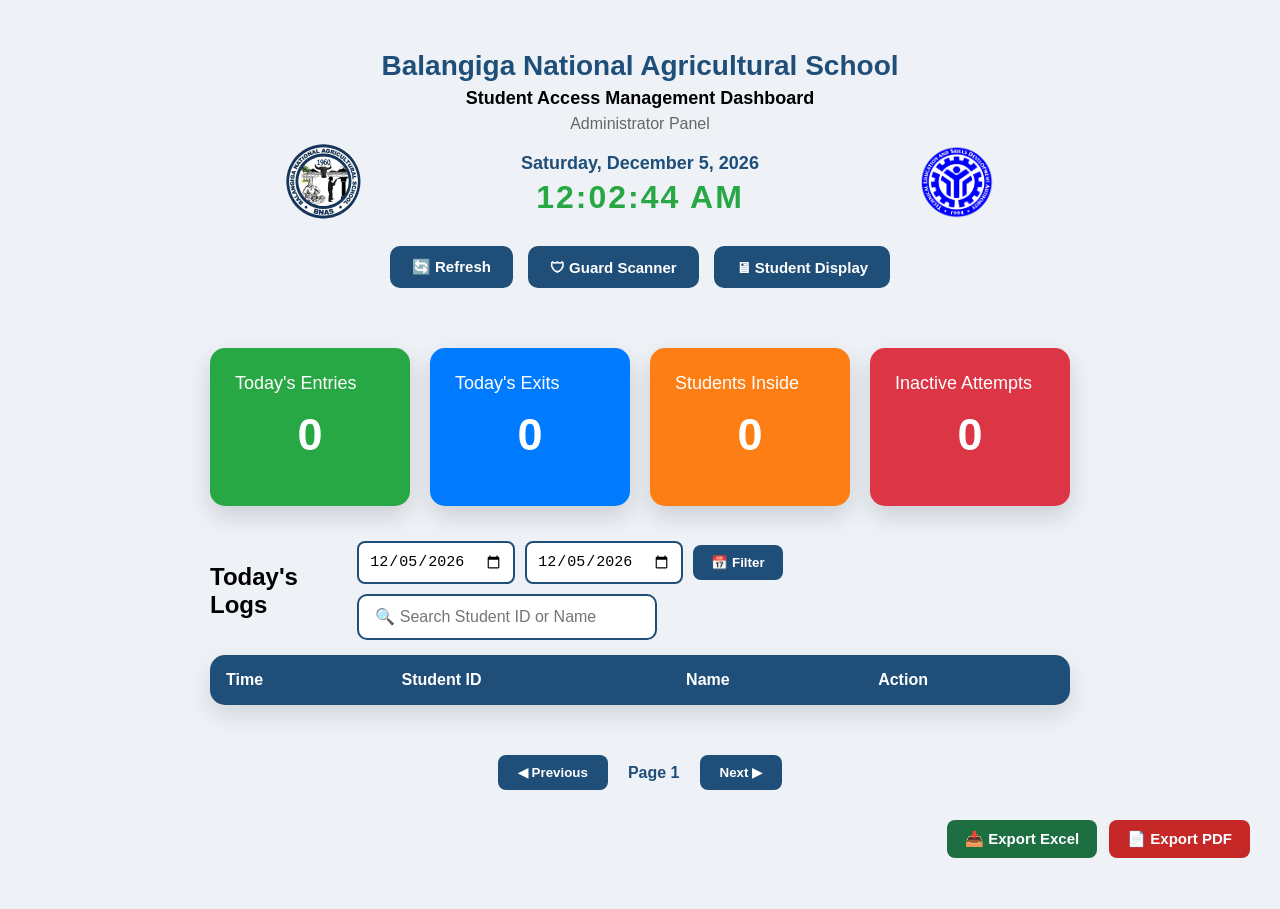
<file: dashboard.html>
<!DOCTYPE html>
<html>

<head>

<meta charset="UTF-8">

<title>BNAS Dashboard</title>

<link rel="stylesheet" href="style.css">

</head>

<body>

<div class="container">

    <div class="header">

        <div class="logos">

            <img src="BNAS Logo.png" class="logo-left">

            <div class="title">

                <h1>Balangiga National Agricultural School</h1>

                <h2>Student Access Management Dashboard</h2>

                <p>Administrator Panel</p>
                
<div id="datetime">

    <div id="currentDate"></div>

    <div id="currentTime"></div>

</div>

<div class="dashboard-buttons">

    <button onclick="loadDashboard()">
        🔄 Refresh
    </button>

    <button id="openGuard">
        🛡 Guard Scanner
    </button>

    <button id="openStudent">
        🖥 Student Display
    </button>

</div>

            </div>

            <img src="TESDA Logo.png" class="logo-right">

        </div>

    </div>

    <div class="dashboard-cards">

        <div class="card">

            <h3>Today's Entries</h3>

            <h1 id="entries">0</h1>

        </div>

        <div class="card">

            <h3>Today's Exits</h3>

            <h1 id="exits">0</h1>

        </div>

        <div class="card">

            <h3>Students Inside</h3>

            <h1 id="inside">0</h1>

        </div>

        <div class="card">

            <h3>Inactive Attempts</h3>

            <h1 id="inactive">0</h1>

        </div>

    </div>

<div class="logs-header">

    <h2>Today's Logs</h2>

    <div class="filters">

        <input
            type="date"
            id="fromDate">

        <input
            type="date"
            id="toDate">

        <button id="filterBtn">
            📅 Filter
        </button>

        <input
            type="text"
            id="searchBox"
            placeholder="🔍 Search Student ID or Name">

    </div>

</div>
    
    <table id="logsTable">

        <thead>

            <tr>

                <th>Time</th>
                <th>Student ID</th>
                <th>Name</th>
                <th>Action</th>

            </tr>

        </thead>

        <tbody>

        </tbody>

    </table>

</div>

<div class="pagination">

    <button id="prevPage">◀ Previous</button>

    <span id="pageNumber">
        Page 1
    </span>

    <button id="nextPage">Next ▶</button>

</div>

<div class="export-tools">

    <button id="exportExcel">
        📥 Export Excel
    </button>

    <button id="exportPDF">
        📄 Export PDF
    </button>

</div>

<!-- Report Modal -->

<div id="reportModal" class="modal">

    ...
</div>

<script src="dashboard.js"></script>

</body>
</html>
</file>
<file: style.css>
body{
    margin:0;
    padding:30px;
    background:#eef2f7;
    font-family:Arial,sans-serif;
}

.container{

    max-width:900px;
    margin:auto;
    padding:20px;

}

h1{

    text-align:center;
    color:#1f4e79;
    margin-bottom:20px;

}

#startCamera{

    display:block;
    margin:auto;
    padding:14px 35px;
    font-size:18px;
    border:none;
    border-radius:10px;
    background:#1f4e79;
    color:white;
    cursor:pointer;

}

#startCamera:hover{

    background:#15395d;

}

#reader{

    width:100%;
    max-width:500px;
    margin:25px auto;
    display:none;

    border-radius:15px;
    overflow:hidden;

    border:5px solid #1f4e79;

    box-shadow:0 8px 25px rgba(0,0,0,.2);

}

#scanner{

    display:block;
    width:100%;
    max-width:500px;

    margin:20px auto;

    padding:15px;

    font-size:18px;

    border-radius:10px;

    border:2px solid #1f4e79;

    box-sizing:border-box;

}

#result{

    margin-top:30px;

}

.waiting{

    background:white;

    padding:40px;

    text-align:center;

    border-radius:15px;

    box-shadow:0 5px 15px rgba(0,0,0,.15);

}

/* =========================
   Header
========================= */

.header{

    text-align:center;

    margin-bottom:35px;

}

.logos{

    display:flex;

    justify-content:center;

    align-items:center;

    gap:20px;

    margin-bottom:30px;

}

.logo-left,
.logo-right{

    width:75px;

    height:75px;

    object-fit:contain;

}

.title{

    text-align:center;

}

.title h1{

    margin:0;

    color:#1f4e79;

    font-size:28px;

}

.title h2{

    margin:6px 0;

    font-size:18px;

}

.title p{

    margin:0;

    color:#666;

}

*{
    box-sizing:border-box;
}

.dashboard-buttons{

    display:flex;

    justify-content:center;

    gap:15px;

    margin-top:20px;

    margin-bottom:25px;

}

.dashboard-buttons button{

    background:#1f4e79;

    color:white;

    border:none;

    padding:12px 22px;

    border-radius:10px;

    cursor:pointer;

    font-size:15px;

    font-weight:bold;

    transition:.25s;

}

.dashboard-buttons button:hover{

    background:#15395d;

    transform:translateY(-2px);

}

/* =========================
   Top Buttons
========================= */

.top-buttons{

    display:flex;

    justify-content:center;

    gap:15px;

    margin-top:20px;

}

.top-buttons button{

    background:#1f4e79;

    color:white;

    border:none;

    padding:14px 28px;

    border-radius:10px;

    font-size:17px;

    cursor:pointer;

    transition:.3s;

}

.top-buttons button:hover{

    background:#15395d;

    transform:translateY(-2px);

}

/* =========================
   DASHBOARD CARDS
========================= */

.dashboard-cards{

    display:grid;

    grid-template-columns:repeat(auto-fit,minmax(200px,1fr));

    gap:20px;

    margin:35px 0;

}

.card{

    color:white;

    border-radius:15px;

    padding:25px;

    box-shadow:0 10px 25px rgba(0,0,0,.15);

    transition:.25s;

}

.card:hover{

    transform:translateY(-5px);

}

.card h3{

    margin:0;

    font-size:18px;

    font-weight:500;

}

.card h1{

    margin-top:15px;

    font-size:45px;

    color:white;

}

.card:nth-child(1){

    background:#28a745;

}

.card:nth-child(2){

    background:#007bff;

}

.card:nth-child(3){

    background:#fd7e14;

}

.card:nth-child(4){

    background:#dc3545;

}

/* =========================
   LOG TABLE
========================= */

table{

    width:100%;

    border-collapse:collapse;

    background:white;

    border-radius:15px;

    overflow:hidden;

    box-shadow:0 10px 25px rgba(0,0,0,.12);

}

thead{

    background:#1f4e79;

    color:white;

}

th{

    padding:16px;

    text-align:left;

}

td{

    padding:14px;

    border-bottom:1px solid #ececec;

}

tbody tr:nth-child(even){

    background:#f8f9fb;

}

tbody tr:hover{

    background:#eef6ff;

}

/* =========================
   LIVE DATE & TIME
========================= */

#datetime{

    text-align:center;

    margin:20px 0 30px 0;

}

#currentDate{

    font-size:18px;

    font-weight:bold;

    color:#1f4e79;

}

#currentTime{

    font-size:32px;

    font-weight:bold;

    color:#28a745;

    margin-top:5px;

    letter-spacing:2px;

}

/* ==========================
   Logs Header
========================== */

.logs-header{

    display:flex;

    justify-content:space-between;

    align-items:center;

    margin:30px 0 15px;

}

#searchBox{

    width:300px;

    padding:12px 16px;

    font-size:16px;

    border:2px solid #1f4e79;

    border-radius:10px;

    outline:none;

    transition:.2s;

}

#searchBox:focus{

    box-shadow:0 0 12px rgba(31,78,121,.25);

}

/* ==========================
   Filters
========================== */

.filters{

    display:flex;

    align-items:center;

    gap:10px;

    flex-wrap:wrap;

}

.filters input[type="date"]{

    padding:10px;

    border:2px solid #1f4e79;

    border-radius:8px;

    font-size:15px;

}

#filterBtn{

    padding:10px 18px;

    background:#1f4e79;

    color:white;

    border:none;

    border-radius:8px;

    cursor:pointer;

    font-weight:bold;

}

#filterBtn:hover{

    background:#15395d;

}

/* ==========================
   Empty State
========================== */

.empty-state{

    padding:60px 20px;

    text-align:center;

}

.empty-icon{

    font-size:70px;

    margin-bottom:15px;

}

.empty-state h2{

    color:#1f4e79;

    margin-bottom:10px;

}

.empty-state p{

    color:#666;

    font-size:17px;

    margin-bottom:10px;

}

.empty-state small{

    color:#999;

}

/* ==========================
   Export Toolbar
========================== */

.export-tools{

    display:flex;

    gap:12px;

    justify-content:flex-end;

    margin:20px 0;

}

.export-tools button{

    padding:10px 18px;

    border:none;

    border-radius:8px;

    cursor:pointer;

    font-size:15px;

    font-weight:bold;

    transition:.2s;

}

#exportExcel{

    background:#1D6F42;

    color:white;

}

#exportExcel:hover{

    background:#155832;

}

#exportPDF{

    background:#C62828;

    color:white;

}

#exportPDF:hover{

    background:#9E1E1E;

}

/* ==========================
   Report Modal
========================== */

.modal{

    display:none;

    position:fixed;

    z-index:999;

    left:0;

    top:0;

    width:100%;

    height:100%;

    background:rgba(0,0,0,.5);

}

.modal-content{

    background:white;

    width:350px;

    margin:10% auto;

    padding:30px;

    border-radius:12px;

    text-align:center;

}

.modal-content h2{

    color:#1f4e79;

}

.modal-content button{

    width:100%;

    margin-top:15px;

    padding:12px;

    border:none;

    border-radius:8px;

    cursor:pointer;

    font-size:16px;

}

#generateExcel{

    background:#1D6F42;

    color:white;

}

#generatePDF{

    background:#C62828;

    color:white;

}

.close{

    float:right;

    cursor:pointer;

    font-size:26px;

}

.pagination{

    display:flex;

    justify-content:center;

    align-items:center;

    gap:20px;

    margin:30px 0;

}

.pagination button{

    background:#1f4e79;

    color:white;

    border:none;

    padding:10px 20px;

    border-radius:8px;

    cursor:pointer;

    font-weight:bold;

}

.pagination button:hover{

    background:#15395d;

}

#pageNumber{

    font-weight:bold;

    color:#1f4e79;

}

.empty-state{

    text-align:center;

    padding:70px;

    color:#777;

}

.empty-logo{

    width:140px;

    opacity:.18;

    margin-bottom:20px;

}

.empty-state h2{

    color:#1f4e79;

    margin-bottom:10px;

}

.empty-state p{

    font-size:16px;

}

/* ===========================
   Attendance Welcome Screen
=========================== */

.welcome-screen{

    text-align:center;

    padding:80px 30px;

    animation:fadeIn .4s;

}

.welcome-logo{

    width:170px;

    opacity:.18;

    margin-bottom:20px;

}

.welcome-screen h2{

    color:#1f4e79;

    font-size:34px;

    margin-bottom:15px;

}

.welcome-screen p{

    color:#666;

    font-size:18px;

    line-height:1.7;

}

.welcome-tip{

    margin-top:25px;

    font-weight:bold;

    color:#1f4e79;

}

@keyframes fadeIn{

    from{

        opacity:0;

        transform:translateY(15px);

    }

    to{

        opacity:1;

        transform:translateY(0);

    }

}

/* ======================
SUMMARY CARDS
====================== */

.summary-cards{

    display:grid;

    grid-template-columns:repeat(4,1fr);

    gap:20px;

    margin:25px 0;

}

.summary-card{

    background:white;

    border-radius:12px;

    padding:25px;

    text-align:center;

    box-shadow:0 2px 10px rgba(0,0,0,.08);

}

.summary-card h3{

    font-size:34px;

    color:#1f4e79;

    margin-bottom:8px;

}

.summary-card p{

    color:#666;

    font-weight:bold;

}

/* ==============================
ATTENDANCE HEADER
============================== */

.attendance-header{

    text-align:center;

    margin-bottom:30px;

}

.attendance-header h1{

    color:#1f4e79;

    font-size:42px;

    margin-bottom:8px;

}

.attendance-header p{

    color:#666;

    font-size:18px;

}

/* ==============================
FILTER CARD
============================== */

.filter-card{

    background:white;

    border-radius:18px;

    padding:30px;

    box-shadow:0 8px 25px rgba(0,0,0,.08);

    margin-bottom:30px;

}

.filter-title{

    font-size:22px;

    font-weight:bold;

    color:#1f4e79;

    margin-bottom:25px;

}

.filter-grid{

    display:grid;

    grid-template-columns:repeat(auto-fit,minmax(180px,1fr));

    gap:20px;

}

.filter-group{

    display:flex;

    flex-direction:column;

}

.filter-group label{

    margin-bottom:8px;

    font-weight:bold;

    color:#444;

}

.filter-group input,
.filter-group select{

    padding:12px;

    border:1px solid #ccc;

    border-radius:10px;

    font-size:15px;

}

.search-row{

    margin-top:25px;

}

.search-row input{

    width:100%;

    padding:14px;

    border-radius:10px;

    border:1px solid #ccc;

    font-size:16px;

}

.button-row{

    margin-top:25px;

    display:flex;

    gap:15px;

}

.button-row button{

    padding:14px 28px;

    border:none;

    border-radius:10px;

    cursor:pointer;

    font-size:16px;

    font-weight:bold;

    transition:.25s;

}

.btn-search{

    background:#1f4e79;

    color:white;

}

.btn-search:hover{

    background:#173a5a;

}

.btn-reset{

    background:#f2f2f2;

}

.btn-reset:hover{

    background:#dddddd;

}

.student-display{

    display:flex;

    flex-direction:column;

    align-items:center;

    justify-content:center;

    height:100vh;

    background:#f4f6f9;

}

#cameraPlaceholder{

    width:700px;

    height:420px;

    border:4px dashed #1f4e79;

    border-radius:20px;

    display:flex;

    flex-direction:column;

    justify-content:center;

    align-items:center;

    background:white;

    margin-bottom:30px;

}

.display-photo{

    width:180px;

    height:180px;

    border-radius:50%;

    object-fit:cover;

    border:5px solid #1f4e79;

}

.display-status{

    margin-top:20px;

    padding:15px 40px;

    background:#1f4e79;

    color:white;

    font-size:24px;

    border-radius:12px;

}

/* ==========================================
   STUDENT DISPLAY SCREEN
========================================== */

.student-display{

    width:100vw;
    height:100vh;

    background:#f4f7fb;

    display:flex;
    flex-direction:column;

    align-items:center;
    justify-content:flex-start;

    font-family:Arial,sans-serif;

}

.display-header{

    width:100%;

    background:#0b4f8a;

    color:white;

    text-align:center;

    padding:20px;

    box-shadow:0 3px 10px rgba(0,0,0,.2);

}

.display-header h1{

    margin:0;

    font-size:34px;

}

.display-header h2{

    margin-top:10px;

    font-weight:normal;

    font-size:20px;

}

.camera-placeholder{

    margin-top:60px;

    text-align:center;

}

.camera-icon{

    font-size:120px;

}

.camera-placeholder h2{

    color:#0b4f8a;

    font-size:42px;

}

.camera-placeholder p{

    color:#666;

    font-size:24px;

}

#studentCard{

    margin-top:40px;

    background:white;

    width:700px;

    border-radius:25px;

    padding:35px;

    box-shadow:0 12px 35px rgba(0,0,0,.18);

    text-align:center;

}

.display-photo{

    width:240px;

    height:240px;

    border-radius:20px;

    object-fit:cover;

    border:6px solid #0b4f8a;

}

#studentName{

    margin-top:25px;

    font-size:42px;

    color:#0b4f8a;

}

#studentCourse{

    font-size:28px;

    color:#444;

}

#studentYear,
#studentSection{

    margin-top:10px;

    font-size:22px;

    color:#666;

}

.display-status{

    margin-top:30px;

    padding:18px;

    border-radius:15px;

    background:#28a745;

    color:white;

    font-size:34px;

    font-weight:bold;

}

/* ==========================================
   STUDENT DISPLAY
========================================== */

.student-display{

    min-height:100vh;

    background:#f4f7fb;

    display:flex;

    flex-direction:column;

    align-items:center;

    justify-content:space-between;

    font-family:Arial, Helvetica, sans-serif;

}

.display-header{

    width:100%;

    background:#0B3D91;

    color:white;

    display:flex;

    justify-content:center;

    align-items:center;

    gap:25px;

    padding:20px;

    box-shadow:0 4px 15px rgba(0,0,0,.2);

}

.display-header h1{

    margin:0;

    font-size:34px;

}

.display-header h2{

    margin:5px 0 0;

    font-size:20px;

    font-weight:400;

}

.display-logo{

    width:90px;

    height:90px;

}

.waiting-card{

    width:850px;

    background:white;

    border-radius:25px;

    padding:70px;

    text-align:center;

    box-shadow:0 15px 40px rgba(0,0,0,.15);

    animation:fadeIn .35s ease;

}

.camera-icon{

    font-size:90px;

}

.waiting-card h2{

    margin-top:20px;

    color:#0B3D91;

    font-size:42px;

}

.waiting-card p{

    font-size:24px;

    color:#666;

    line-height:1.7;

}

.student-card{

    width:900px;

    background:white;

    border-radius:25px;

    text-align:center;

    padding:50px;

    box-shadow:0 15px 40px rgba(0,0,0,.15);

    animation:fadeIn .35s ease;

}

.display-photo{

    width:220px;

    height:220px;

    object-fit:cover;

    border-radius:50%;

    border:8px solid #0B3D91;

    box-shadow:0 8px 20px rgba(0,0,0,.2);

}

.student-card h1{

    margin-top:25px;

    font-size:44px;

    color:#1f2d3d;

}

.student-card h2{

    margin-top:10px;

    color:#555;

    font-size:28px;

}

.student-info{

    display:flex;

    justify-content:center;

    gap:50px;

    margin-top:20px;

    font-size:24px;

    color:#444;

}

.display-status{

    margin-top:35px;

    display:inline-block;

    padding:18px 40px;

    border-radius:40px;

    font-size:28px;

    font-weight:bold;

    color:white;

}

.display-footer{

    width:100%;

    background:#0B3D91;

    color:white;

    text-align:center;

    padding:18px;

    font-size:22px;

}

@keyframes fadeIn{

    from{

        opacity:0;

        transform:translateY(15px);

    }

    to{

        opacity:1;

        transform:translateY(0);

    }

}
</file>
